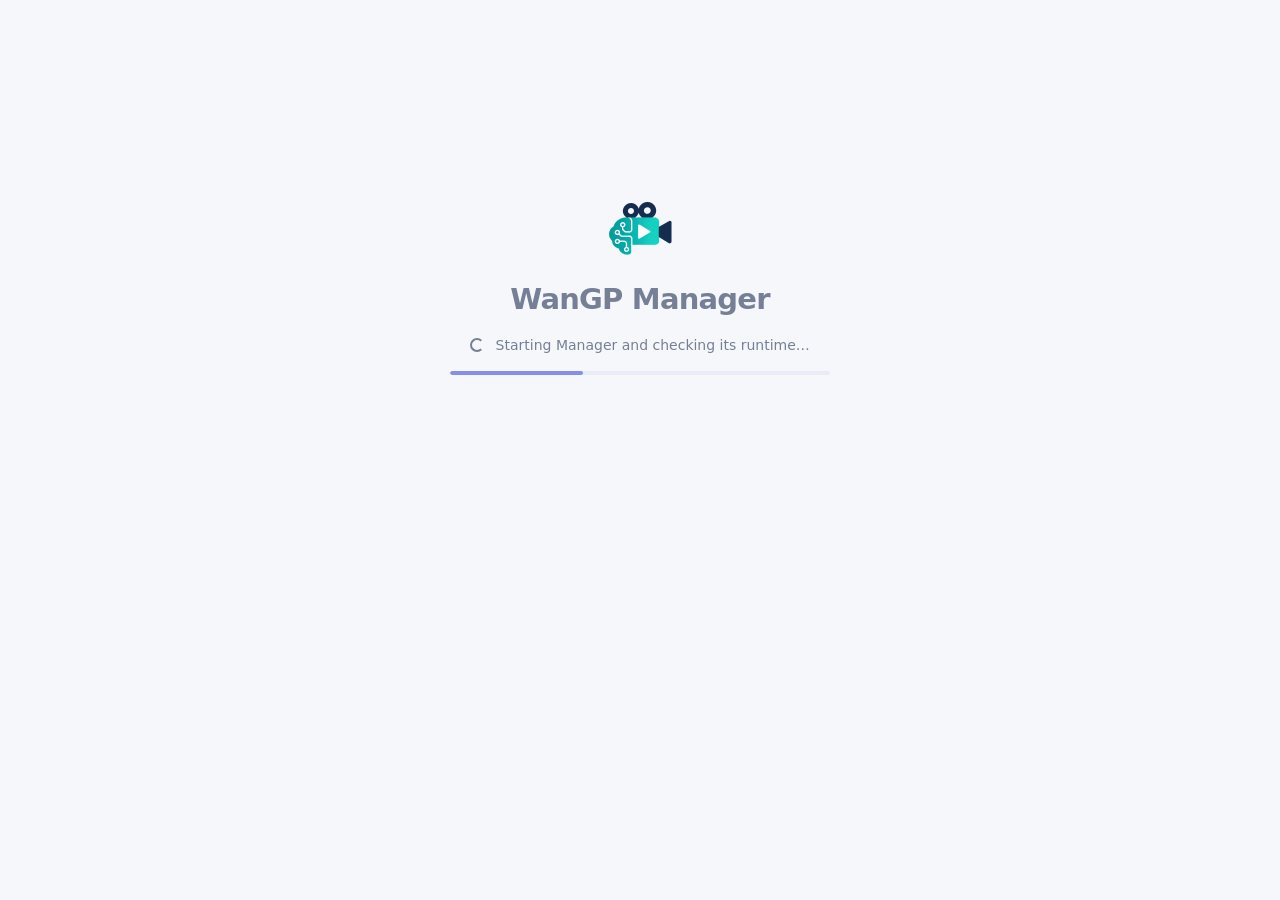
<file: manager/ui/index.html>
<!doctype html>
<html lang="en">
<head>
  <meta charset="UTF-8">
  <meta name="viewport" content="width=device-width, initial-scale=1">
  <title>WanGP Manager</title>
  <link rel="stylesheet" href="style.css">
</head>
<body>
  <div id="app"><div class="loading" role="status"><img src="manager.png" alt="" width="64" height="64"><h1>WanGP Manager</h1><p><span class="spinner"></span> Starting Manager and checking its runtime…</p><div class="progress"></div></div></div>
  <script src="app.js" type="module"></script>
</body>
</html>
</file>
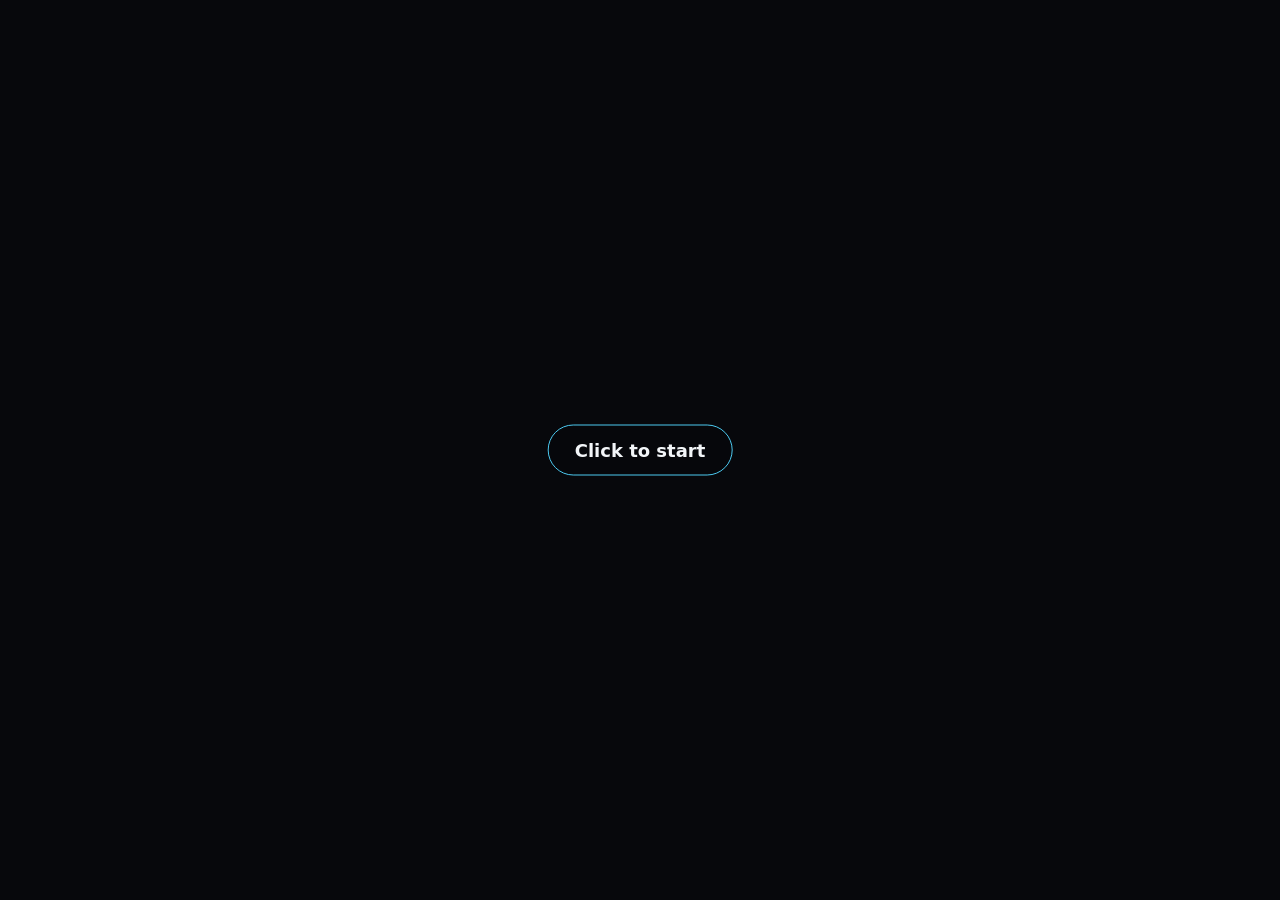
<file: shared/apps/templates/audio-visualizer/index.html>
<!doctype html>
<html lang="en">
<head>
  <meta charset="utf-8">
  <meta name="viewport" content="width=device-width, initial-scale=1">
  <title>Audio Visualizer</title>
  <link rel="stylesheet" href="style.css">
</head>
<body>
  <canvas id="view"></canvas>
  <button id="start" type="button">Click to start</button>
  <script type="module" src="main.js"></script>
</body>
</html>
</file>
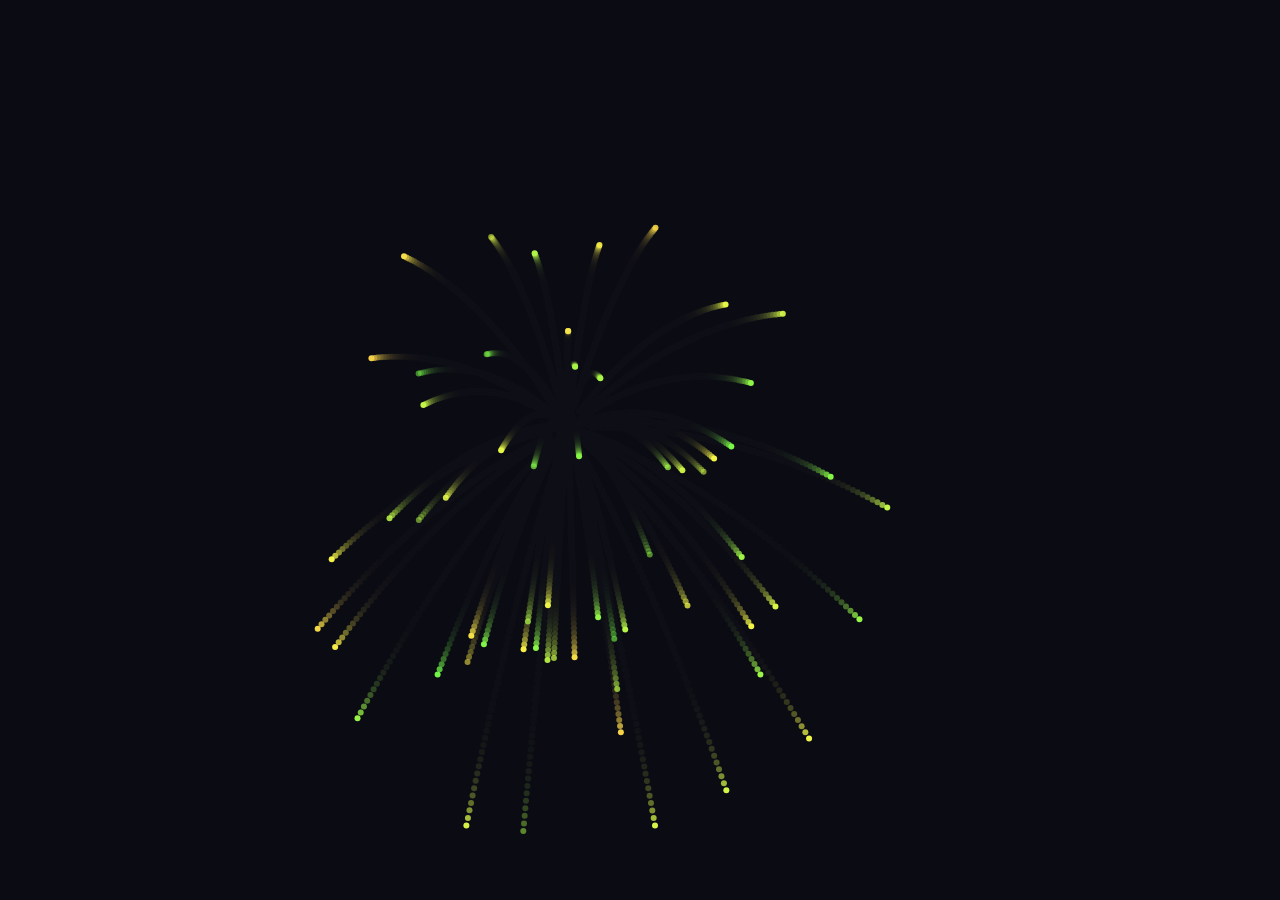
<file: shared/apps/templates/canvas-2d/index.html>
<!doctype html>
<html lang="en">
<head>
  <meta charset="utf-8">
  <meta name="viewport" content="width=device-width, initial-scale=1">
  <title>Canvas Animation</title>
  <link rel="stylesheet" href="style.css">
</head>
<body>
  <canvas id="view"></canvas>
  <script type="module" src="main.js"></script>
</body>
</html>
</file>
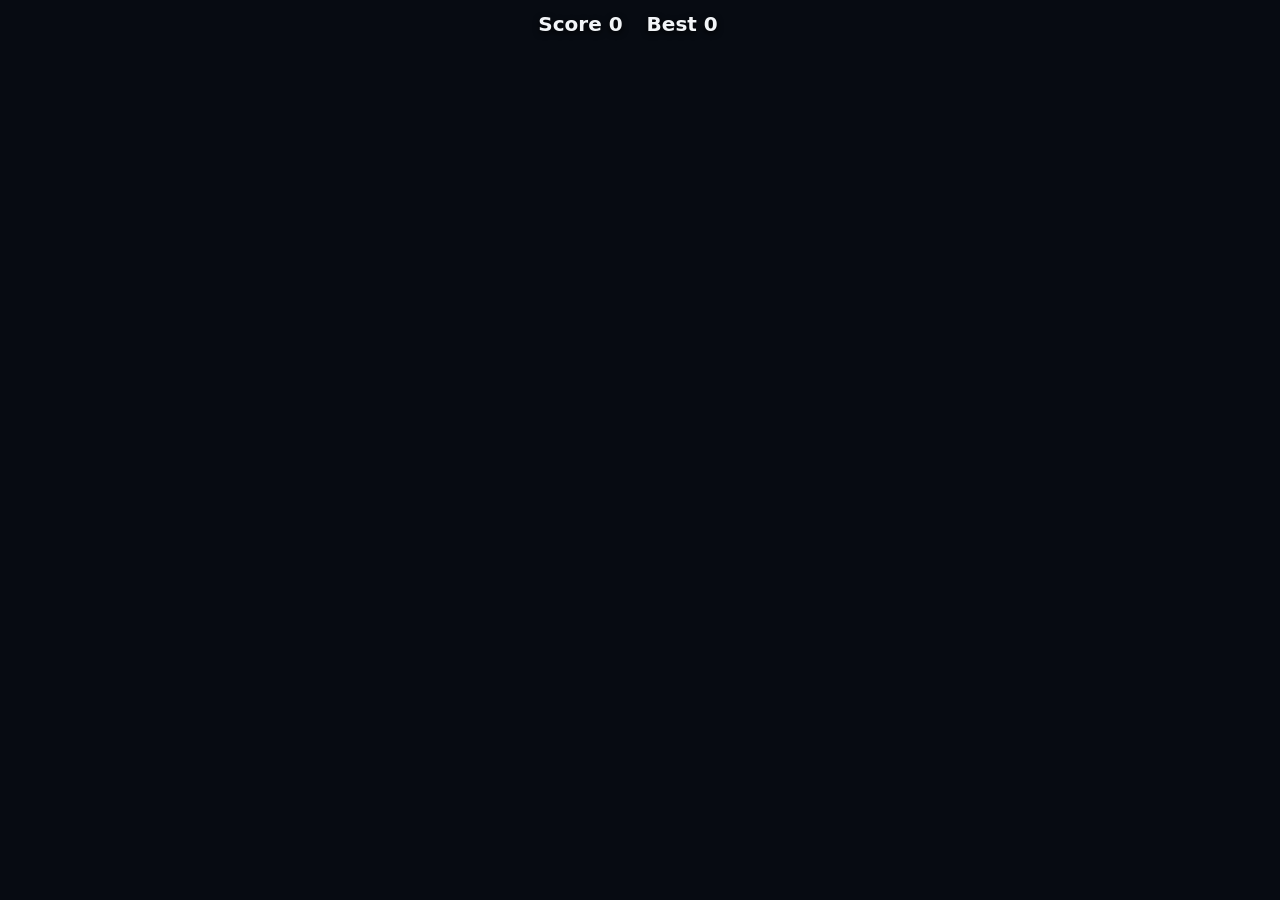
<file: shared/apps/templates/three-game/index.html>
<!doctype html>
<html lang="en">
<head>
  <meta charset="utf-8">
  <meta name="viewport" content="width=device-width, initial-scale=1">
  <title>Three.js Game</title>
  <link rel="stylesheet" href="style.css">
</head>
<body>
  <div id="hud"><span id="score">Score 0</span><span id="best">Best 0</span><span id="message"></span></div>
  <script type="module" src="main.js"></script>
</body>
</html>
</file>
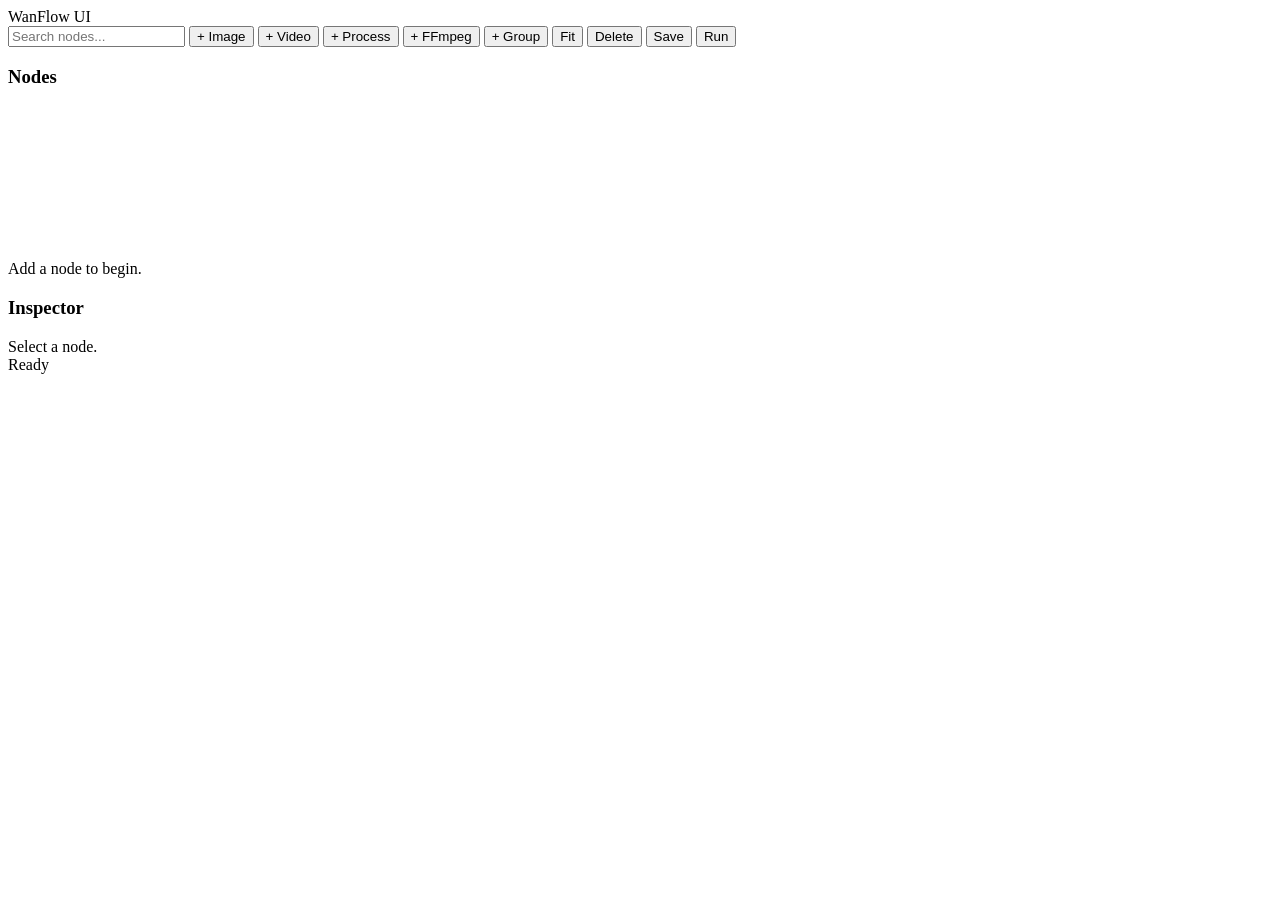
<file: plugins/wan2gp-wanflow-ui/assets/editor.html>
<!doctype html>
<html lang="en">
<head>
  <meta charset="utf-8">
  <meta name="viewport" content="width=device-width, initial-scale=1">
  <title>Wan2GP WanFlow UI</title>
  <style>/* WORKFLOWS_V2_CSS */ .edge{pointer-events:stroke;cursor:pointer}.edge.selected{stroke:#fff;stroke-width:4}.inspector details{margin-top:10px}.inspector summary{color:var(--muted);cursor:pointer;font-size:11px}.inspector details textarea{margin-top:7px}</style>
</head>
<body>
  <div id="app">
    <header class="toolbar">
      <div class="brand">WanFlow <span>UI</span></div>
      <input id="nodeSearch" placeholder="Search nodes..." aria-label="Search nodes">
      <button data-action="add" data-node="generate_image">+ Image</button>
      <button data-action="add" data-node="generate_video">+ Video</button>
      <button data-action="add" data-node="postprocess">+ Process</button>
      <button data-action="add" data-node="ffmpeg_concat">+ FFmpeg</button>
      <button data-action="group">+ Group</button>
      <button data-action="fit">Fit</button>
      <button data-action="delete">Delete</button>
      <button data-action="save" class="primary">Save</button>
      <button data-action="run" class="primary">Run</button>
    </header>
    <main class="workspace">
      <aside class="palette panel">
        <h3>Nodes</h3>
        <div id="palette"></div>
      </aside>
      <section id="viewport" class="viewport">
        <svg id="edges" aria-hidden="true"></svg>
        <div id="canvas"></div>
        <div id="empty" class="empty">Add a node to begin.</div>
      </section>
      <aside class="inspector panel">
        <h3>Inspector</h3>
        <div id="inspectorEmpty">Select a node.</div>
        <div id="inspector"></div>
      </aside>
    </main>
    <footer id="status" class="status">Ready</footer>
  </div>
  <script>
    // atob() yields raw bytes as Latin-1 chars; non-ASCII payloads (e.g. Cyrillic
    // prompts) must go through a UTF-8 TextDecoder before JSON.parse.
    function w2gpDecodePayload(b64) {
      return new TextDecoder().decode(Uint8Array.from(atob(b64), c => c.charCodeAt(0)));
    }
    window.W2GP_INITIAL_GRAPH = JSON.parse(w2gpDecodePayload('/* WORKFLOWS_V2_GRAPH */'));
    window.W2GP_NODE_CATALOG = JSON.parse(w2gpDecodePayload('/* WORKFLOWS_V2_CATALOG */'));
    window.W2GP_STATUS = '/* WORKFLOWS_V2_STATUS */';
  </script>
  <script>/* WORKFLOWS_V2_JS */</script>
</body>
</html>
</file>
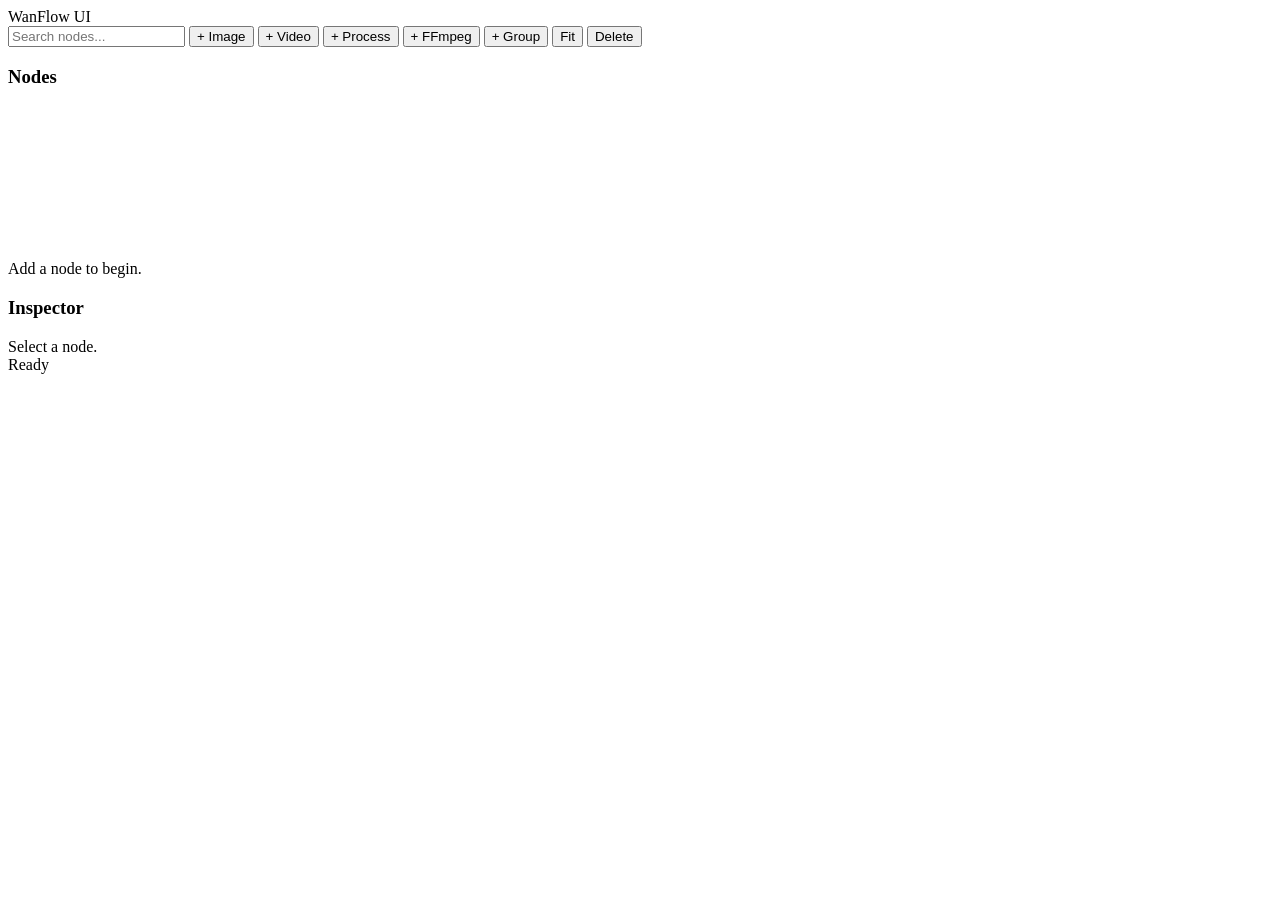
<file: plugins/wan2gp_studio/web/assets/canvas.html>
<!doctype html>
<html lang="en">
<head>
  <meta charset="utf-8">
  <meta name="viewport" content="width=device-width, initial-scale=1">
  <title>Wan2GP WanFlow UI</title>
  <style>/* WORKFLOWS_V2_CSS */ .edge{pointer-events:stroke;cursor:pointer}.edge.selected{stroke:#fff;stroke-width:4}.inspector details{margin-top:10px}.inspector summary{color:var(--muted);cursor:pointer;font-size:11px}.inspector details textarea{margin-top:7px}</style>
</head>
<body>
  <div id="app">
    <header class="toolbar">
      <div class="brand">WanFlow <span>UI</span></div>
      <input id="nodeSearch" placeholder="Search nodes..." aria-label="Search nodes">
      <button data-action="add" data-node="generate_image">+ Image</button>
      <button data-action="add" data-node="generate_video">+ Video</button>
      <button data-action="add" data-node="postprocess">+ Process</button>
      <button data-action="add" data-node="ffmpeg_concat">+ FFmpeg</button>
      <button data-action="group">+ Group</button>
      <button data-action="fit">Fit</button>
      <button data-action="delete">Delete</button>
    </header>
    <main class="workspace">
      <aside class="palette panel">
        <h3>Nodes</h3>
        <div id="palette"></div>
      </aside>
      <section id="viewport" class="viewport">
        <svg id="edges" aria-hidden="true"></svg>
        <div id="canvas"></div>
        <div id="empty" class="empty">Add a node to begin.</div>
      </section>
      <aside class="inspector panel">
        <h3>Inspector</h3>
        <div id="inspectorEmpty">Select a node.</div>
        <div id="inspector"></div>
      </aside>
    </main>
    <footer id="status" class="status">Ready</footer>
  </div>
  <script>
    // atob() yields raw bytes as Latin-1 chars; non-ASCII payloads (e.g. Cyrillic
    // prompts) must go through a UTF-8 TextDecoder before JSON.parse.
    function w2gpDecodePayload(b64) {
      return new TextDecoder().decode(Uint8Array.from(atob(b64), c => c.charCodeAt(0)));
    }
    window.W2GP_INITIAL_GRAPH = JSON.parse(w2gpDecodePayload('/* WORKFLOWS_V2_GRAPH */'));
    window.W2GP_NODE_CATALOG = JSON.parse(w2gpDecodePayload('/* WORKFLOWS_V2_CATALOG */'));
    window.W2GP_STATUS = '/* WORKFLOWS_V2_STATUS */';
  </script>
  <script>/* WORKFLOWS_V2_JS */</script>
</body>
</html>
</file>
<file: manager/ui/style.css>
@font-face{font-family:Manager;src:local("Segoe UI Variable"),local("Segoe UI")}
:root{font-family:Manager,"Segoe UI",system-ui,sans-serif;color:#273047;background:#f6f7fb;font-synthesis:none;font-size:14px;--ink:#273047;--muted:#758097;--line:#e5e8f0;--accent:#4b57db;--soft:#edf0ff;--green:#157b61}
*{box-sizing:border-box}html{overflow-anchor:none}body{margin:0}button,input,select{font:inherit}button{cursor:pointer}button:disabled{cursor:default;opacity:.43}button:focus-visible,input:focus-visible,select:focus-visible,summary:focus-visible{outline:3px solid #a2aaff;outline-offset:3px}
button{border:1px solid var(--line);border-radius:9px;background:white;padding:10px 16px;color:var(--ink);font-weight:600;transition:background .12s,border-color .12s}
button:hover:not(:disabled){background:#f6f7fc;border-color:#cbd1e3}.primary{background:var(--accent);color:white;border-color:var(--accent)}.primary:hover:not(:disabled){background:#3945c3;border-color:#3945c3}.danger{color:#b54747}.quiet{border-color:transparent;background:transparent}.small{padding:7px 11px;font-size:12px}
.shell{display:grid;grid-template-columns:220px 1fr;min-height:100vh}.sidebar{height:100vh;position:sticky;top:0;background:white;border-right:1px solid var(--line);padding:29px 18px 22px;display:flex;flex-direction:column}
.brand{display:flex;align-items:center;gap:11px;padding:0 11px 34px}.brand-mark{width:37px;height:37px;background:var(--accent);border-radius:12px;color:#fff;font-weight:800;font-size:23px;display:grid;place-items:center;box-shadow:0 5px 14px #4b57db25;letter-spacing:-3px;padding-right:3px}.brand-name{font-size:17px;font-weight:700;letter-spacing:-.4px}.brand-sub{color:var(--muted);font-size:11px;margin-top:2px;letter-spacing:.8px;text-transform:uppercase}
.nav-label{font-size:10px;font-weight:700;letter-spacing:1.5px;color:#969fb0;padding:0 15px;margin:10px 0}.nav{display:flex;flex-direction:column;gap:5px}.nav button{display:flex;align-items:center;gap:12px;text-align:left;border:0;background:transparent;padding:12px 15px;font-weight:500;color:#6c768c}.nav button.active{color:var(--accent);background:var(--soft);font-weight:650}.nav svg{width:18px;height:18px}.sidebar-bottom{margin-top:auto;padding:20px 12px 0;color:var(--muted);font-size:11px;line-height:1.9;border-top:1px solid #f0f2f6}.dot{display:inline-block;width:7px;height:7px;border-radius:50%;background:#28a880;margin-right:7px}.dot.warn{background:#d58b32}
.main{min-width:0}.topbar{height:77px;display:flex;align-items:center;justify-content:space-between;padding:0 38px;border-bottom:1px solid var(--line);background:#ffffffa6}.breadcrumb{font-size:12px;color:#8791a4}.breadcrumb strong{color:#5a657a;font-weight:500}.topbar select{max-width:330px;padding:8px 31px 8px 12px;background:white;border:1px solid var(--line);border-radius:8px;font-size:12px;color:#5a657a}
.content{max-width:1180px;padding:36px 38px 48px;margin:auto}.eyebrow{text-transform:uppercase;letter-spacing:1.7px;font-weight:700;font-size:10px;color:var(--accent);margin-bottom:10px}h1{font-size:29px;font-weight:650;letter-spacing:-.8px;margin:0 0 10px}h2{font-size:17px;font-weight:650;letter-spacing:-.25px;margin:0 0 10px}h3{font-size:14px;font-weight:650;margin:0 0 7px}p{line-height:1.65;margin:0;color:var(--muted)}.page-head{display:flex;justify-content:space-between;align-items:center;gap:20px;margin-bottom:29px}.page-head p{font-size:13px}.pill{display:inline-flex;align-items:center;gap:6px;border-radius:100px;padding:5px 10px;font-size:11px;font-weight:600;background:#eceffa;color:#727e98;white-space:nowrap}.pill.green{background:#e8f5ef;color:var(--green)}.pill.purple{background:#eeedff;color:#6750b5}.pill.amber{background:#fff1d8;color:#a36c20}
.card{background:#fff;border:1px solid var(--line);border-radius:14px;padding:25px;box-shadow:0 3px 9px #1f294203}.card+.card{margin-top:18px}.hero{padding:30px;background:linear-gradient(120deg,#fff 50%,#f3f3ff);position:relative;overflow:hidden}.hero h2{font-size:23px;letter-spacing:-.6px}.hero .subtitle{max-width:570px}.hero-header{display:flex;justify-content:space-between;align-items:start;gap:18px}.hero-art{width:90px;height:90px;border-radius:26px;border:1px solid #d9dcfc;background:#e7e9ff;display:grid;place-items:center;color:var(--accent);flex-shrink:0}.hero-art svg{width:44px;height:44px;stroke-width:1.2}
.actions{display:flex;gap:9px;flex-wrap:wrap;align-items:center;margin-top:22px}.actions.no-margin{margin-top:0}.separator{width:1px;height:25px;background:var(--line);margin:0 3px}.cards{display:grid;grid-template-columns:repeat(3,minmax(0,1fr));gap:14px;margin:20px 0}.cards .card{margin:0;padding:21px}.metric-label{font-size:11px;color:var(--muted);margin-bottom:12px}.metric-value{font-size:17px;font-weight:650;color:#39435a}.metric-detail{margin-top:7px;color:#8a93a5;font-size:11px;overflow-wrap:anywhere}
.row{display:flex;align-items:center;justify-content:space-between;gap:14px}.row+.row{margin-top:16px}.grid2{display:grid;grid-template-columns:1fr 1fr;gap:18px}.icon-tile{display:grid;place-items:center;background:#f1f3fa;width:40px;height:40px;border-radius:11px;color:#7784a4;margin-bottom:16px}.icon-tile svg{width:21px;height:21px}.text-link{color:var(--accent);border:0;background:none;padding:0;margin-top:19px;font-size:12px;font-weight:650}.hint{font-size:12px;line-height:1.6;color:#8a93a5}.path{font-family:Consolas,monospace;font-size:11px;overflow-wrap:anywhere;line-height:1.6;color:#7e8799}.path-block{background:#f7f8fb;border:1px solid #edf0f6;padding:12px 14px;border-radius:8px;margin-top:13px}.section-caption{font-size:10px;font-weight:700;text-transform:uppercase;letter-spacing:1.5px;color:#929caf;margin:29px 0 13px}
label{display:block;font-size:12px;font-weight:600;color:#566179;margin-bottom:8px}input,select{width:100%;border:1px solid #dfe3ec;border-radius:8px;background:#fff;color:var(--ink);padding:11px 12px;min-width:0}input::placeholder{color:#a1a9b9}.field{margin-bottom:19px}.field:last-child{margin-bottom:0}.input-action{display:flex;gap:8px}.input-action button{flex-shrink:0;font-size:12px}.field .hint{margin-top:7px}.check{display:flex;gap:10px;align-items:center;margin:0;font-weight:400}.check input{width:16px;height:16px;accent-color:var(--accent)}.form-footer{padding-top:20px;margin-top:20px;border-top:1px solid var(--line);display:flex;justify-content:space-between;align-items:center;gap:20px}.form-footer .hint{max-width:420px}.form-title{display:flex;gap:13px;align-items:center;margin-bottom:24px}.step{height:29px;width:29px;border:1px solid #e1e3f8;background:#f4f4ff;color:#7179d1;border-radius:9px;display:grid;place-items:center;font-size:12px;font-weight:700}
.notice{padding:14px 17px;border-radius:10px;font-size:12px;line-height:1.6;margin-bottom:18px;border:1px solid #e0e4fc;background:#f0f2ff;color:#606f9b}.notice.error{border-color:#f2d7d7;background:#fff3f3;color:#a04d4d}.notice.success{border-color:#d3eadd;background:#eef8f2;color:#3e7c60}.notice .row{align-items:start}.notice button{padding:0 4px;border:0;background:transparent;color:inherit}.progress{height:4px;background:#e9ecf7;border-radius:4px;overflow:hidden;margin-top:14px}.progress:after{content:"";display:block;height:100%;width:35%;background:#858ee9;border-radius:4px;animation:slide 2s ease-in-out infinite}@keyframes slide{0%{transform:translateX(-100%)}100%{transform:translateX(385%)}}
.progress-card{border-color:#dfe2fb;background:#fafaff;padding:18px 22px;margin-bottom:20px}.progress-card .row strong{font-size:12px;color:#5967b5}.progress-card p{font-size:12px;margin-top:5px}.review{border:1px solid #dcdffa}.review-summary{display:grid;grid-template-columns:repeat(3,minmax(0,1fr));gap:15px;padding:18px 0;margin:12px 0;border-top:1px solid var(--line);border-bottom:1px solid var(--line)}.review-summary span{color:var(--muted);font-size:11px;display:block;margin-bottom:6px}.review-summary strong{font-size:13px}.list{list-style:none;margin:0;padding:0}.list li{display:flex;justify-content:space-between;gap:15px;border-bottom:1px solid #eef0f5;padding:15px 0;align-items:center}.list li:last-child{border-bottom:0}.list li strong{font-weight:600;font-size:13px}.list li p{font-size:11px;margin-top:4px}.empty{text-align:center;padding:48px 25px}.empty svg{width:36px;height:36px;color:#9da6c1;margin-bottom:14px}.empty h2{font-size:18px}.empty p{max-width:430px;margin:auto;font-size:13px}
pre{font:11px/1.75 Consolas,monospace;white-space:pre-wrap;overflow-wrap:anywhere;margin:0;color:#68748d}pre.log{background:#192237;color:#c0cde3;border-radius:11px;padding:20px;max-height:400px;overflow:auto;min-height:150px}details{margin-top:18px}summary{cursor:pointer;font-size:12px;color:#6d7790;margin-bottom:12px}table{width:100%;border-collapse:collapse;font-size:12px}td,th{text-align:left;padding:10px 0;border-bottom:1px solid #eef0f5}th{font-size:10px;font-weight:600;color:#8993a8;text-transform:uppercase;letter-spacing:.8px}td:last-child,th:last-child{text-align:right}.version-main{display:flex;gap:12px;align-items:center}.version-node{width:12px;height:12px;border:3px solid #dfe2fa;background:white;border-radius:50%}.version-node.current{border-color:#8e98eb;background:#4b57db}.chips{display:flex;gap:8px;flex-wrap:wrap;margin:15px 0}.chips button.selected{background:var(--soft);border-color:#cdd2f9;color:var(--accent)}
dialog{border:1px solid var(--line);border-radius:17px;padding:29px;width:460px;box-shadow:0 20px 80px #15203f35;color:var(--ink)}dialog::backdrop{background:#1f294940;backdrop-filter:blur(2px)}dialog h2{font-size:21px}.loading{padding:60px;color:var(--muted)}.footer-note{font-size:11px;color:#9aa3b4;line-height:1.7;margin-top:22px}.badge-label{font-size:10px;color:#a0a8b7;padding-top:3px}.muted{color:var(--muted)}.spacer{height:18px}
@media(max-width:1000px){.shell{grid-template-columns:190px 1fr}.topbar{padding:0 26px}.content{padding:29px 26px}.sidebar{padding:26px 12px}.hero-art{display:none}.cards{gap:10px}.card{padding:21px}.hero{padding:25px}}
:root .grid2 > .card { margin-top: 0; }
.brand-icon{width:40px;height:40px;object-fit:contain;border-radius:8px}
.loading{max-width:500px;margin:15vh auto;text-align:center}.loading img{margin-bottom:20px;object-fit:contain}.loading h1{margin-bottom:18px}
.spinner{display:inline-block;width:14px;height:14px;border:2px solid currentColor;border-right-color:transparent;border-radius:50%;vertical-align:-2px;margin-right:7px;animation:spin .9s linear infinite}@keyframes spin{to{transform:rotate(360deg)}}
.launch-progress{margin-top:18px}.console{margin-top:22px}.console h3{margin:0}.console-actions{display:flex;gap:8px}.console pre.log{margin-top:10px;height:170px;min-height:150px;padding:12px 15px;font-size:12px;line-height:16px}.console>.hint{margin-top:7px;font-size:10px}
.icon-button{width:34px;height:34px;padding:7px;display:grid;place-items:center}.icon-button svg{width:18px;height:18px}
.console-fullscreen{position:fixed;inset:0;z-index:10;margin:0;padding:20px 24px;background:var(--ink);color:#eef2ff;display:flex;flex-direction:column}.console-fullscreen>.row{flex-shrink:0}.console-fullscreen pre.log{flex:1;min-height:0;height:auto;max-height:none;margin-top:14px}.console-fullscreen .icon-button{background:#35415a;border-color:#59677e;color:#eef2ff}.console-fullscreen .icon-button:hover:not(:disabled){background:#47536c}.console-fullscreen>.hint{color:#bdc7da}.console-feedback{font-size:12px;color:#d3deee;margin-top:7px}
.metric-detail{white-space:pre-line;line-height:1.8}.source-heading{display:flex;justify-content:space-between;align-items:center;gap:16px;margin-bottom:10px}.source-heading label{margin:0}.source-heading .check{font-size:11px}.next-step{margin-top:28px;padding-top:24px;border-top:1px solid var(--line)}.inferred-profile{border:1px solid var(--line);border-radius:8px;background:#f7f8fd;padding:11px 13px;min-height:43px}.inferred-profile strong{font-size:13px}.inferred-profile .hint{margin-top:6px}input[readonly]{background:#f7f8fb;color:#788197}
@media(prefers-reduced-motion:reduce){.spinner,.progress:after{animation-duration:4s}}

.commit-message{white-space:pre-wrap;overflow-wrap:anywhere;font-size:13px;line-height:1.5;color:var(--muted);margin-top:10px}
.content{padding-bottom:190px;overflow-anchor:none}
.content:has(#operation-log){padding-bottom:430px}
.install-fields,.preferences-fields{border:0;margin:0;padding:0;min-width:0}
.toast{position:fixed;top:88px;right:24px;z-index:8;max-width:min(560px,calc(100vw - 260px));box-shadow:0 7px 25px #27345820}
.installation-alternatives{margin-top:30px;padding-top:24px;border-top:1px solid var(--line)}.installation-alternatives h2{margin-bottom:18px}.installation-alternatives button{margin-top:12px}
.preference-save{margin:22px 0 32px}.preference-save .hint{margin-top:10px}
.manager-information{border-top:1px solid var(--line);padding-top:26px;margin-top:12px}.manager-information h2{color:#67748a;font-size:15px}.manager-information dl{display:grid;grid-template-columns:180px minmax(0,1fr);gap:14px 20px;margin:22px 0;font-size:12px;line-height:1.7}.manager-information dt{font-weight:600;color:#63718b}.manager-information dd{margin:0;color:#778397;overflow-wrap:anywhere}.manager-information code{font-size:11px;user-select:text}
.installer{display:grid;gap:22px}
.install-step{background:white;border:1px solid #dce1ed;border-radius:16px;padding:25px;box-shadow:0 5px 18px #26325c06;min-width:0}
.install-step .form-title{margin:-25px -25px 24px;padding:20px 25px;background:linear-gradient(110deg,#f0f2ff,#fafbff);border-bottom:1px solid #e1e5f1;border-radius:16px 16px 0 0}
.install-step .step{width:34px;height:34px;flex-shrink:0;border:0;background:var(--accent);color:white;font-size:14px;border-radius:11px;box-shadow:0 3px 8px #4b57db20}
.install-step h3{font-size:16px;color:#35415d}.install-step .hint{color:#727d93}.install-step .grid2{align-items:start;grid-template-columns:minmax(0,1.35fr) minmax(0,1fr)}
.install-step .grid2 .field{margin-bottom:0}.inferred-profile{min-height:43px;background:#f1f3ff;border-color:#dfe3fc;display:flex;align-items:center}.inferred-profile strong{font-size:14px;color:#4956b1}
.profile-stack{padding:13px 0 18px;font-size:12px;line-height:1.7;color:#63718b}.recommended-components{padding:15px;border-radius:10px;background:#f7f8fc;border:1px solid #e9ecf4;margin-top:22px}.recommended-components input{flex-shrink:0}
.install-step .form-footer{align-items:flex-start}.install-step .form-footer button{flex-shrink:0}.install-step .form-footer .hint{max-width:470px}.storage-note{margin-top:12px}
.review{margin-top:24px!important;scroll-margin:24px;border:1px solid #bfc8ed;background:#fcfdff}
.operation-dock{position:fixed;left:244px;right:24px;bottom:18px;z-index:6;border:1px solid #cbd2ef;border-radius:14px;background:#fff;padding:16px 20px;box-shadow:0 7px 35px #27345824;max-width:1104px;margin:auto}
.operation-dock .row{gap:12px;align-items:center}.operation-heading{display:flex;align-items:center;gap:5px;min-width:0;color:#4354ba}.operation-heading strong{font-size:13px}.operation-actions{display:flex;gap:6px;flex-shrink:0}.operation-dock p{font-size:12px;color:#6a7790;margin-top:5px;line-height:1.5;overflow-wrap:anywhere}
.operation-dock progress{display:block;width:100%;height:6px;margin-top:11px;border:0;border-radius:6px;overflow:hidden;accent-color:var(--accent)}
.operation-dock progress::-webkit-progress-bar{background:#ebedf8;border-radius:6px}.operation-dock progress::-webkit-progress-value{background:var(--accent);border-radius:6px}
.operation-meter:not(.determinate) progress,.operation-meter.determinate>.progress{display:none}.operation-meter>.progress{height:6px;margin-top:11px}
.operation-dock .operation-output{font:11px/1.4 Consolas,monospace;color:#7c879b;white-space:nowrap;overflow:hidden;text-overflow:ellipsis;min-height:15px;margin-top:8px}
.operation-dock pre.log{margin-top:12px;min-height:100px;max-height:min(210px,30vh);padding:12px;font-size:11px;line-height:1.5}.operation-dock.ready{border-color:#bfdccd;background:#f6fcf8}.operation-dock.ready strong{color:#277357}.operation-dock.ready p{margin-top:3px}
@media(max-width:1000px){.content{padding-bottom:190px}.operation-dock{left:206px;right:16px;bottom:14px;padding:14px 16px}.install-step{padding:22px}.install-step .form-title{margin:-22px -22px 22px;padding:18px 22px}.install-step .form-footer{flex-direction:column;gap:14px}}

.operation-dock.ready .row>div{min-width:0}.operation-dock.ready button{flex-shrink:0}
.existing-entry { display:flex; align-items:center; justify-content:space-between; gap:24px; border:2px solid #8c73e6; margin-bottom:24px; }
.existing-entry button { flex-shrink:0; }
.update-entry { border:2px solid #8c73e6; }
.version-options > summary { padding:8px 0; font-size:17px; font-weight:650; cursor:pointer; }
.version-options[open] > summary { margin-bottom:20px; }
.detected-environment { margin-top:18px; }
.whats-new .changes{list-style:none;margin:16px 0 0;padding:0}.whats-new .changes li{display:flex;gap:14px;align-items:baseline;padding:8px 0;border-top:1px solid var(--line);font-size:13px}.whats-new .changes li strong{min-width:46px}.whats-new .changes li .hint{min-width:86px;flex-shrink:0}.whats-new h3{margin:0}.manager-new{display:block;margin-top:6px;font-size:11px}
</file>
<file: shared/apps/templates/audio-visualizer/style.css>
html, body { margin: 0; width: 100%; height: 100%; overflow: hidden; background: #07080c; color: #f2f5f8; font-family: system-ui, sans-serif; }
canvas { display: block; width: 100%; height: 100%; }
#start { position: fixed; left: 50%; top: 50%; transform: translate(-50%, -50%); padding: 14px 26px; border: 1px solid #4cc9f0; border-radius: 999px; background: rgba(7, 8, 12, 0.7); color: inherit; font: 600 18px system-ui, sans-serif; cursor: pointer; }
#start[hidden] { display: none; }
</file>
<file: shared/apps/templates/canvas-2d/style.css>
html, body { margin: 0; width: 100%; height: 100%; overflow: hidden; background: #0d0f14; }
canvas { display: block; width: 100%; height: 100%; touch-action: none; }
</file>
<file: shared/apps/templates/three-game/style.css>
html, body { margin: 0; width: 100%; height: 100%; overflow: hidden; background: #070b12; color: #f2f5f8; font-family: system-ui, sans-serif; }
canvas { display: block; width: 100%; height: 100%; }
#hud { position: fixed; left: 0; right: 0; top: 0; display: flex; gap: 24px; justify-content: center; padding: 12px; font-size: 20px; font-weight: 600; text-shadow: 0 2px 6px #000; pointer-events: none; }
#message { color: #ffd166; }
</file>
